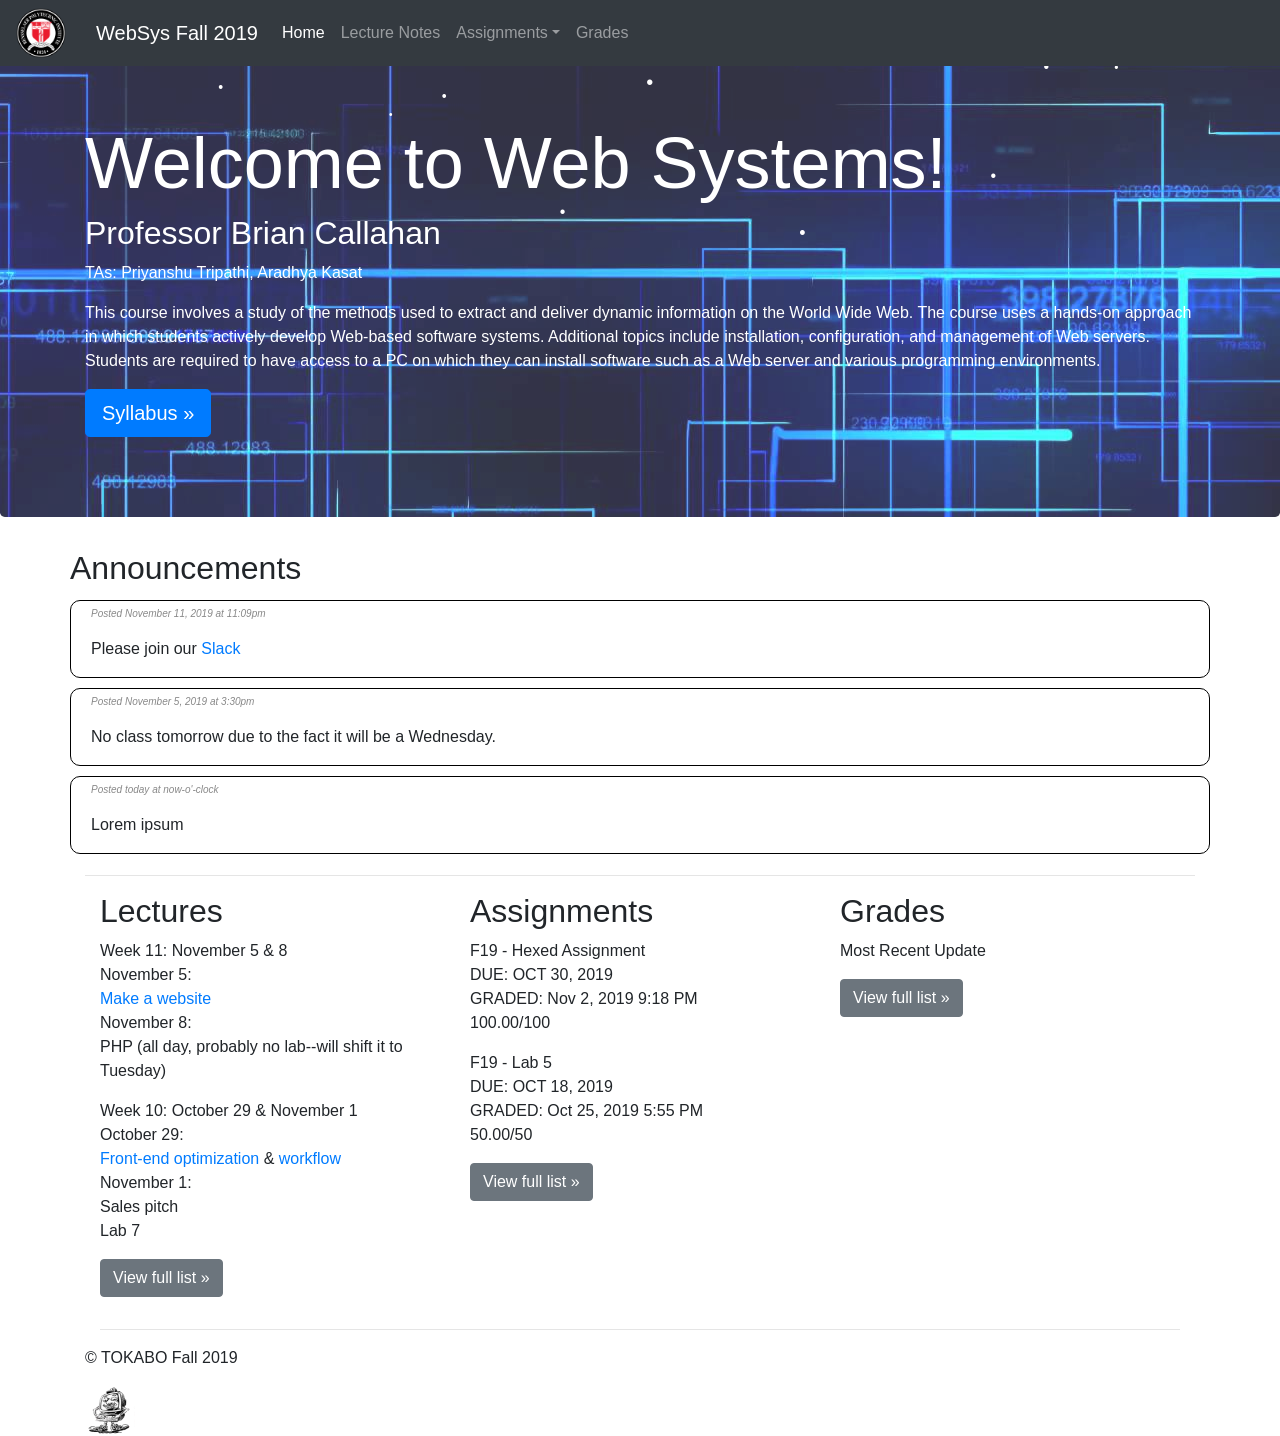
<file: index.html>
<!doctype html>
<html lang="en">
  <head>
    <meta charset="utf-8">
    <meta name="viewport" content="width=device-width, initial-scale=1, shrink-to-fit=no">
    <meta name="description" content="">
    <meta name="author" content="">

    <title>Jumbotron Template for Bootstrap</title>

    <!-- Bootstrap core CSS -->
    <link href="bootstrap.min.css" rel="stylesheet">

    <!-- Custom styles for this template -->
    <link href="jumbotron.css" rel="stylesheet">

    <!-- Personal Sttyling -->
    <link href="styles.css" rel="stylesheet">
  </head>

  <body>

    <nav class="navbar navbar-expand-md navbar-dark fixed-top bg-dark">
      <img src="images/rpi.png" id="rpi-logo">
      <a class="navbar-brand" href="#">WebSys Fall 2019</a>
      <button class="navbar-toggler" type="button" data-toggle="collapse" data-target="#navbarsExampleDefault" aria-controls="navbarsExampleDefault" aria-expanded="false" aria-label="Toggle navigation">
        <span class="navbar-toggler-icon"></span>
      </button>

      <div class="collapse navbar-collapse" id="navbarsExampleDefault">
        <ul class="navbar-nav mr-auto">
          <li class="nav-item active">
            <a class="nav-link" href="#">Home <span class="sr-only">(current)</span></a>
          </li>
          <li class="nav-item">
            <a class="nav-link" href="#">Lecture Notes</a>
          </li>
          <li class="nav-item dropdown">
            <a class="nav-link dropdown-toggle" href="http://example.com" id="dropdown01" data-toggle="dropdown" aria-haspopup="true" aria-expanded="false">Assignments</a>
            <div class="dropdown-menu" aria-labelledby="dropdown01">
              <a class="dropdown-item" href="#">Labs</a>
              <a class="dropdown-item" href="#">Classwork</a>
              <a class="dropdown-item" href="#">Quizzes</a>
            </div>
          </li>
          <li class="nav-item">
            <a class="nav-link" href="#">Grades</a>
          </li>
        </ul>
      </div>
    </nav>

    <main role="main">

      <!-- Main jumbotron for a primary marketing message or call to action -->
      <div class="jumbotron">
        <div class="container">
          <h1 class="display-3">Welcome to Web Systems!</h1>
          <h2 style="font-family: 'Comic Sans MS',sans-serif">Professor Brian Callahan</h2>
          <p>TAs: Priyanshu Tripathi, Aradhya Kasat</p>
          <p>This course involves a study of the methods used to extract and deliver dynamic
            information on the World Wide Web. The course uses a hands-on approach in
            which students actively develop Web-based software systems. Additional topics
            include installation, configuration, and management of Web servers. Students are
            required to have access to a PC on which they can install software such as a Web
            server and various programming environments.</p>
          <p><a class="btn btn-primary btn-lg" href="files/syllabus.pdf" role="button">Syllabus &raquo;</a></p>
        </div>
      </div>
      <div class="container">
        <!-- Example row of columns -->
        <div class="row">
            <h2>Announcements</h2>
            <section class="announcement">
              <p class="date-time">Posted November 11, 2019 at 11:09pm</p>
              <p>Please join our <a href="https://rpi-websys.slack.com">Slack</a></p>
            </section>
            <section class="announcement">
              <p class="date-time">Posted November 5, 2019 at 3:30pm</p>
              <p>No class tomorrow due to the fact it will be a Wednesday.</p>
            </section>
            <section class="announcement">
              <p class="date-time">Posted today at now-o'-clock</p>
              <p>Lorem ipsum</a></p>
            </section>
        </div>
      <hr>
      <div class="container">
        <!-- Example row of columns -->
        <div class="row">
          <div class="col-md-4">
            <h2>Lectures</h2>
            <p>
              Week 11: November 5 & 8<br/>
              November 5:<br/>
              <a href="https://docs.google.com/document/d/1mVpUZHvviPy-B2a6R9BQdKn-q3cU4P4YWVHTmZlYlkA/edit?usp=sharing">Make a website</a><br/>
              November 8:<br/>
              PHP (all day, probably no lab--will shift it to Tuesday)<br/>
            </p>
            <p>
              Week 10: October 29 & November 1<br/>
              October 29:<br/>
              <a href="https://drive.google.com/file/d/1Wrtmi9mM5d-a1wpFIfSCW92NMoLGltBn/view?usp=sharing">Front-end optimization</a> & <a href="https://drive.google.com/file/d/1P1B3n6JglKj_NPARfxENy5dn40_Kvxde/view?usp=sharing">workflow</a><br/>
              November 1:<br/>
              Sales pitch<br/>
              Lab 7<br/>
            </p>
            <p><a class="btn btn-secondary" href="#" role="button">View full list &raquo;</a></p>
          </div>
          <div class="col-md-4">
            <h2>Assignments</h2>
            <p>
              F19 - Hexed Assignment<br/>
              DUE: OCT 30, 2019<br/>
              GRADED: Nov 2, 2019 9:18 PM<br/>
              100.00/100<br/>
            </p>
            <p>
              F19 - Lab 5<br/>
              DUE: OCT 18, 2019<br/>
              GRADED: Oct 25, 2019 5:55 PM<br/>
              50.00/50<br/>
            </p>
            <p><a class="btn btn-secondary" href="#" role="button">View full list &raquo;</a></p>
          </div>
          <div class="col-md-4">
            <h2>Grades</h2>
            <p>Most Recent Update</p>
            <p><a class="btn btn-secondary" href="#" role="button">View full list &raquo;</a></p>
          </div>
        </div>

        <hr>

      </div> <!-- /container -->

    </main>

    <footer class="container">
      <p>&copy; TOKABO Fall 2019</p>
      <img src="images/sisman.png" alt="Our lord and savior" width="50px" height="50px">
    </footer>

    <!-- Bootstrap core JavaScript
    ================================================== -->
    <!-- Placed at the end of the document so the pages load faster -->
    <script src="https://code.jquery.com/jquery-3.2.1.slim.min.js" integrity="sha384-KJ3o2DKtIkvYIK3UENzmM7KCkRr/rE9/Qpg6aAZGJwFDMVNA/GpGFF93hXpG5KkN" crossorigin="anonymous"></script>
    <script>window.jQuery || document.write('<script src="jquery-slim.min.js"><\/script>')</script>
    <script src="popper.min.js"></script>
    <script src="bootstrap.min.js"></script>
    <script src="snowstorm.js"></script>
  </body>
</html>
</file>
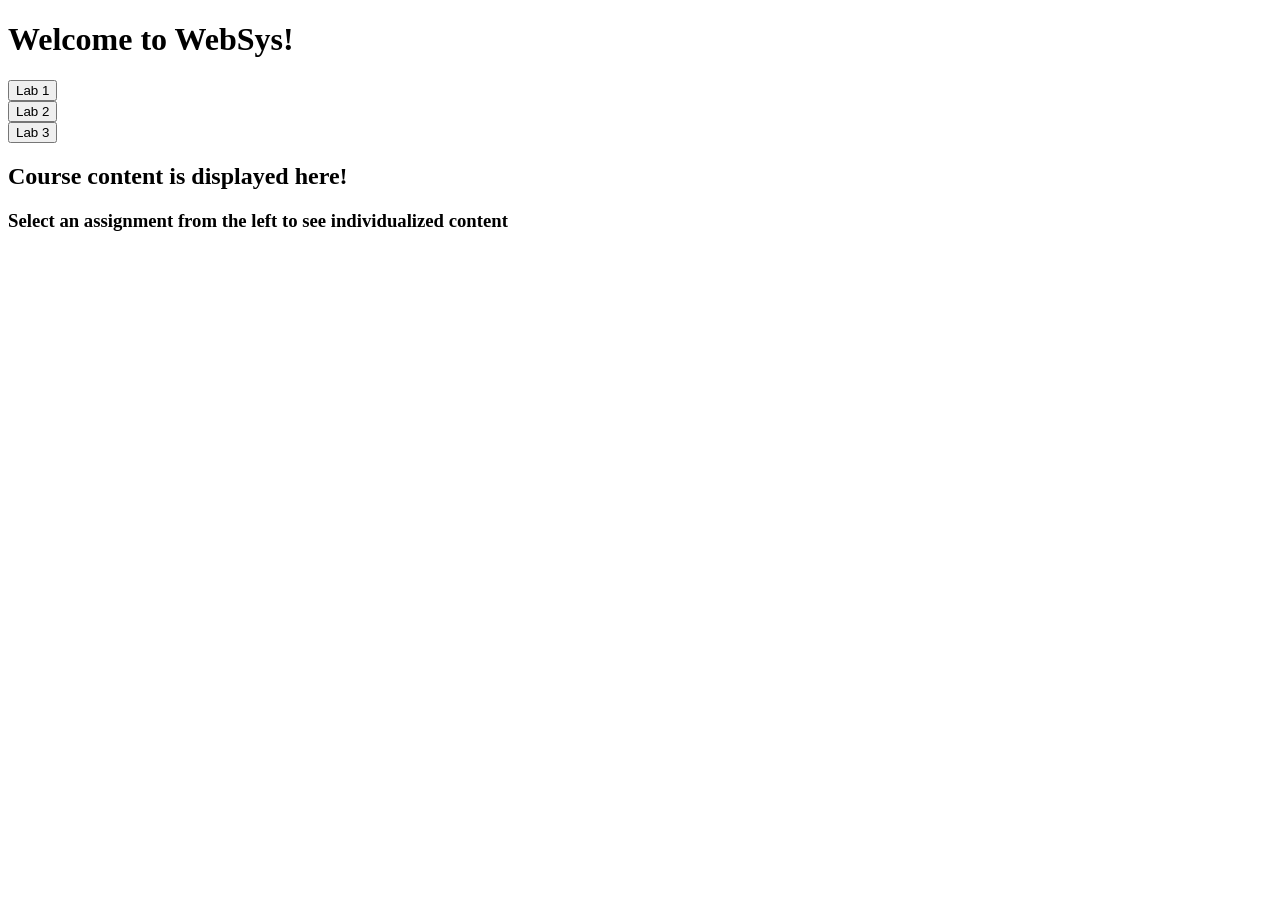
<file: quiz.html>
<!doctype html>
<html>
  <head>
      <title>WebSys Class Landing page</title>
    <script rel="text/javascript" src="script.js"></script>
      <link rel="stylesheet" type="text/css" href="styles.css">
  </head>
  <body>
    <main>

      <h1> Welcome to WebSys! </h1>

      <section id="sidebar">
        <form>
          <input type="button" value="Lab 1" id="lab1_link"> <br />
          <input type="button" value="Lab 2" id="lab2_link"> <br />
          <input type="button" value="Lab 3" id="lab3_link"> <br /> 
        </form>
      </section>

      <section id="content">
        <h2 id="courseTitle1"> Course content is displayed here! </h2>
        <h3 id="courseTitle2"> Select an assignment from the left to see individualized content </h3>

        <article id="lab1_article" hidden>
          <h2> Lab 1 </h2>
          <p>
            <br />Part 0xFFFFFFFF: Behavior and expectations (Yes, we're 32-bit only here)
            <br />I realize that I am not in class today. Just because I am not physically present does not mean I do not know what is going on. Word of your behavior, if negative, will very quickly spread among the faculty and therefore get back to me. You are to treat the TA how you would treat me.
            <br /><br />
            <br />Part 0: Before asking questions
            <br />This is a class about web development.
            <br /><br />
            <br />Part of web development is participating in a community of people who are able and willing to help. As most of you likely already know, searching with Google and sites like StackExchange can help answer many of your questions.
            <br /><br />
            <br />To participate in this community and to get the best results, you need to interact with it in a contributory and respectful manner.
            <br /><br />
            <br /><br />While I am not much of a fan of esr, this page does contain good, if blunt, advice for how to ask questions. Read that section before continuing on. Read the rest of the page some time after class today but before you come back to class on Tuesday.
            <br /><br />
            <br />In short, just as office hours are for those who have attended lecture, help during lab will go to those who have put in the effort to help themselves first. No one learns anything by being spoon-fed solutions. As I mentioned in class last time, I am the kind of person who, if you ask him a yes or no question, will do everything in his power to not give you a yes or no answer. I will, however, give you hints on where you should consider looking. If you receive a response of "check the documentation" or "Google the error message," the TAs and I are not blowing you off: we're trying to teach you how to troubleshoot a problem, which will be much more beneficial to you in the long run (and you're likely to get a better grade on whatever assignment you're working on).
            <br /><br />
            <br />Remember that labs are to be done individually. You may ask your team members for help and inspiration, but you must complete the labs on your own and submit your own work. The only exception to this rule is today. Today we are going to be one big group. This means that if you finish before others and are bored and have nothing to do, you are not allowed to leave. Identify and ask others on your team if they need help. Then, just like us, do not spoon-feed them answers. Help them figure out how to overcome the problem on their own. Nothing reinforces your learning better than teaching others. If your whole team is done, move on to others. If you can't find people to help, spend the time working with your team on your projects. You do have a proposal due in only a few weeks...
            <br /><br />
            <br />When everyone in the class is finished, then you may all leave.
            <br /><br />
            <br />Part 1a: Install your *AMP stack
            <br />An AMP stack is typically installed in one of two ways: via a prepackaged Apache distribution (usually with a standalone installer of some sort), or via your operating system's package management system. You may also install from source, though in practice this is usually reserved for situations where no other method will suffice... if you choose to do so, best of luck. Choose the method that suits your needs and level of experience. The minimum requirements are as follows, regardless of OS. As always, the latest and greatest is best:
            <br /><br />
            <br />Apache 2.2+
            <br />MySQL 5.x+ or MariaDB 10.x+
            <br />PHP 5.6+
            <br /><br />
            <br />Recommended for *BSD or Linux: Get the software from your package manager (pkg_add, pkg, apt, yum, etc.)
            <br />Recommended for Mac: Homebrew
            <br />Recommended for Windows: XAMPP
            <br /><br />
            <br />Additionally, you could choose to run a virtual machine with XAMPP inside. This would be an OS-independent solution.
            <br /><br />
            <br />*BSD and Linux people:
            <br />There are some potential gotchas if you go the package manager route:
            <br /><br />
            <br />Installing the mysql package likely will only install the MySQL client. You'll need the mysql-server package as well.
            <br />Likewise, the php package may not include any integration with mysql by default. You'll need the php-mysql package for that.
            <br />Apache is sometimes listed as httpd. This may also be the name of the package you need to install.
            <br />Every package manager names packages their own way, so names might be slightly different than what I list above.
            <br />Many package managers have silently replaced MySQL with MariaDB. So even though you installed the mysql packages, you got mariadb. That's fine.
            <br /><br />
            <br />After installation, use the documentation for your distribution to determine how to turn on Apache and the MySQL Server, and test that your Web server is up and running by visiting “localhost” in your browser. Note that this is configured in your hosts file to resolve to the loopback address (127.0.0.1) of your host, thereby allowing you to connect.
            <br /><br />
            <br />Part 1b: Install phpMyAdmin
            <br />phpMyAdmin is a Web-based database administration tool, available at http://www.phpmyadmin.net/home_page/downloads.php. It is already included in most Apache distributions, as well as via most package managers (e.g., on OpenBSD: pkg_add phpMyAdmin).
            <br /><br />
            <br />If phpMyAdmin is not already installed, simply follow the instructions at http://www.phpmyadmin.net/documentation/#quick_install
            <br /><br />
            <br />To receive credit for Part 1: Demonstrate that Apache, MySQL and PHP are working by installing phpMyAdmin and accessing it via localhost (usually http://localhost/phpmyadmin). If you can access phpMyAdmin using the default mysql username “root” with no password, congratulations! Your server is configured correctly. Take a screenshot of that page and save it somewhere for now.
            <br /><br />
            <br />Part 2: Name-based virtual hosts
            <br />Name-based virtual hosts (along with multiple databases) are often used by Web developers to work on several projects simultaneously, without having to constantly change the directory structure or work on multiple servers.
            <br />This is accomplished by using name-based virtual hosts to assign arbitrary (non-conflicting) domain names to each project, and using the hosts file to allow requests for those same names to resolve back to 127.0.0.1 (or ::1 for IPv6) (just like localhost). Because the required Host header sent with each request will show the domain name requested, Apache can still distinguish between virtual hosts to determine which directory structure and other configuration settings to use.
            <br />We are going to set up a few virtual servers for this class.
            <br />First, create a new directory on your filesystem called websys, and a subdirectory called lab1. Save the following as index.php within that directory:
            <br /><br />&lt;?php
            <br /><br />phpinfo();?&gt;
            <br />This simply prints a page detailing PHP's configuration on a server. Now, find your server's httpd.conf file, and create a new virtual host entry at the bottom of the file. Yes, I'm aware I'm not quite telling you how to do that.
            <br />Virtual hosts are defined in containers, which specify the IP and port. Add a container specifying a server name of lab1.websys. The DocumentRoot should be the full path to the lab1 directory you created earlier (with no trailing slash).
            <br />Finally, add an entry in your hosts file mapping your new virtual host to 127.0.0.1.
            <br />Note that httpd.conf changes are only processed when the server first starts. Restart Apache for the changes to take effect.
            <br />After visiting http://lab1.websys, you should see a printout of PHP's configuration. If so, congratulations! Name-based virtual hosting has been configured correctly for that domain. Output this page to a pdf file.
            <br />To keep projects organized in this course, add a virtual host for websys which will allow for the file directory to be shown if an index.php or .html does not exist. Then repeat the process by adding new subdirectories under websys/ and changing both the ServerName and DocumentRoot directives of your respective containers. Remember that we will have 10 labs this semester.
            <br />To receive credit for the lab: copy your screenshots, config files, and your hosts file into your lab1 directory. Add a readme file which explains what you did and how you arrived at these files, and zip the entire websys directory with the convention of RCSid-websys-lab#.zip, where # is your lab number, in this case 1. Upload the zip file to LMS.
            <br />When everyone has submitted something, you may leave.
          </p>
        </article>

        <article id="lab2_article" hidden>
          <h2> Lab 2 </h2>
          <p>
            <br />Part (-1): Before you begin
            <br />REMEMBER:
            <br />1. You know more than you think you do. Everything you need to complete the lab can be found either in your head, in your notes, in Tuesday's slides, or a very quick Google search away.
            <br />2. BREAK EVERYTHING. Break everything so badly you have no idea how to fix it. Be bold and boisterous and loud in your mistakes. More so than when you're 100% sure of something. After you've broken everything and experimented as much as you can, then go ahead and do the lab for real.
            <br />3. Don't overthink the directions. But do make sure you follow the directions as asked. Part of your grade for the lab is based on whether or not what you submit matches the specifications.
            <br />4. Again, treat the TA like you would treat me.
            <br />5. Labs are not meant to be finished in class! Lab days are for you to get your bearings on the assignment, ask any questions you need to, and get started with a plan of action to take you through the week.
            <br />
            <br />Part 0: Setup
            <br />Create a new directory for Lab 2 if you have not done so already. You may choose to serve this lab from a new virtual host, though doing so is not required to receive credit. Ensure that you have a text editor or other integrated development environment (IDE) ready. Which one you use doesn't matter, so long as you are comfortable and efficient in its use (or are willing to invest the time to learn it). Finally, ensure that you have a browser add-on that allows you to view computed CSS values and visually browse through the box model. (e.g. Chrome and Chrome dev tools). If you don't know what text editor/IDE to use, Microsoft Visual Studio Code is popular (and free!).
            <br />
            <br />Part 1: Semantic HTML
            <br />For this part of the lab, you will be marking up a playlist of your six (6) favorite songs. Each entry must include the following information:
            <br />* Track Name
            <br />* Artist - with a link to the artist's website
            <br />* Album Name - with a link to its page (if any) on Allmusic.com
            <br />* Album Cover (Image)
            <br />* Release Date
            <br />* Genre(s) - list multiple if appropriate
            <br />
            <br />Think about the semantic correctness of the elements you're using, keeping in mind that your document might not always be rendered by a browser (how would you communicate this information to a blind person using a screen reader?).
            <br />
            <br />To receive credit for Part 1: Name your HTML file RCSID-lab2part1.html and save it in your lab2 directory. Create a RCSIDlab2READ.ME file, and in it explain the reasoning for the markup you chose and explain how your HTML is semantically correct. Additionally, add a screenshot of your browser with the html page and save it as RCSIDlab2part1.xxx (jpg, png, etc.) in your lab2 directory.
            <br />
            <br />Part 1: 3 files - HTML, Read.me, and Screenshot (jpg, png, etc.)
            <br />
            <br />Part 2: XML
            <br />Yes, I know we will focus on HTML for a lot of things, but you should have XML under your fingertips (who knows--you may want to use it in your projects or the future).
            <br />
            <br />Create a new file, RCSID-lab2part2.xml, and mark up the same content that you did in Part1, this time in XML. Although you may choose whichever labels and attributes for your tags that make sense, take care to structure the document in a hierarchical, extensible way. Recall that XML may be valid, but must be well-formed.
            <br />
            <br />If you are having difficulty with this part (and want your XML to neatly display on your browser), please look up XSLT:
            <br />https://www.w3schools.com/xml/xml_xslt.asp
            <br />Make a new file called “style.xsl" and link to it by putting the following after the XML prologue:
            <br />&lt;?xml-stylesheet type="text/xsl" href="style.xsl"?&gt;
            <br />
            <br />NOTE: You are not required to have your XML for this part display neatly in a browser (but you can use XSLT to do it--for extra credit). Hence why no screenshot is required here (but... see part 4). You can put all the usual HTML tags you need for this in your XSLT stylesheet &lt;a href="..."&gt;, &lt;img src="..."&gt;, etc.
            <br />
            <br />To receive credit for Part 2: Place your XML file in your lab2 directory. In the comments of your Read.me file, explain the reasoning for the markup you chose and be prepared to explain how your XML is semantically correct.
            <br />
            <br />Part 2: 1 file - XML
            <br />
            <br />Part 3: HTML and CSS
            <br />Create a new file, RCSID-lab2part3.css. Edit your HTML file to reference the CSS externally using the &lt;link&gt; tag in the &lt;head&gt; of your document and save this as RCSIDlab2part3.html. This is always the preferred way to add CSS to an HTML document, as it further separates the presentation from semantic markup and promotes the reuse of CSS between documents. Make sure that song title is in small-caps, the artist is in bold and in a 20 percent larger font, the album is italicized, the release date and genres are in a proportionally reduced font size, and that the genres appear as a list with dashes. The album cover should appear to the right of each listing, and the title of your favorite song should appear in green. There should be a border around your list as well as an entry centered at the bottom indicating the end of the list, in a smaller, italicised font. Make sure that you add a header for each column indicating the content for each. You may not use tables for part 3.
            <br />
            <br />To receive credit for Part 3: Place your HTML and CSS files in your lab2 directory. Using comments in your file(s), and in your Read.me file, explain the logic for the markup you have chosen and make sure your markup is well documented. Additionally, add a screenshot of your browser with the html page and save it as RCSIDlab2part3.xxx (jpg, png, etc.) in your lab2 directory.
            <br />
            <br />Part 3: 3 files - HTML, CSS, and Screenshot (jpg, png, etc.)
            <br />
            <br />Part 4: XML and CSS
            <br />Turns out you can use CSS in your XML documents!
            <br />
            <br />According to the base specification, XML documents may also refer to CSS.
            <br />
            <br />After the XML prologue:
            <br />&lt;?xml-stylesheet type="text/css" href="x"?&gt;
            <br />(See the slides from Tuesday for a note about XML prologues--or use Google.)
            <br />
            <br />Create a new file called RCSIDlab2part4.css, and modify your XML document to refer to this new stylesheet. Edit the stylesheet such that the information should be displayed with each item on a separate line. The Song title should be first and should be slightly smaller than the ArtistName which should also be in blue. The Album name should remain in italics. The hyperlink should work, and the image should be last, not be part of the hyperlink, and must be forced to be the same size as the other images. Finally, there should be at least one line separating each entry in your list. This time, in order to be able to display your image and hyperlink using the HTML tags, you will need to add the html namespace to your XML file by adding an attribute to the root_element tag--which is done by adding
            <br />&lt;root_element xmlns:html="http://www.w3.org/1999/xhtml"&gt;
            <br />to your XML file after the stylesheet directive. Alternatively you can accomplish this without using the img element. However, you will need some other means of rendering the image on the page using CSS (hint: look into how backgrounds are displayed).
            <br />
            <br />Take note of what happens with the margins: one might assume that two elements vertically separated by opposing margins, the one with the greater value will apply, and the other will collapse to zero. This rendering behavior is known as “collapsing margins," and is used to maintain vertical rhythm when elements are in the normal flow of the page. Elements outside of the normal page flow (those that are floated, positioned absolutely, etc.) will not have their margins collapsed.
            <br />
            <br />To receive credit for Part 4: Show that the appropriate changes were made using your CSS. Add the two RCSIDlab2part4.css and xml files to your lab2 directory. Add a screenshot to the directory named RCSIDlab2part4.xxx (jpg, png, etc) as well. As above add any comments to your read.me file.
            <br />
            <br />Part 4: 3 files - XML, CSS, and Screenshot (jpg, png, etc.)
            <br />
            <br />Grading rubric:
            <br />10 points - Part 1
            <br />10 points - Part 2
            <br />10 points - Part 3
            <br />10 points - Part 4
            <br />10 points - Creativity
            <br />
            <br />(What is creativity? Creativity is going above and beyond what is being asked of you in some meaningful way. Cater to your strengths. For some of you, creativity may be wowing us with HTML page design. For others, it will be interesting usage of CSS. Others might go as far as to begin to define their own mini-ML in XML. It doesn't, nor should it, need to be everything. It just has to be something, and it has to be enough of that something to show us how you are beginning to grow and develop into your own unique web developer.)
          </p>
        </article>

        <article id="lab3_article" hidden>
          <h2> Lab 3 </h2>
          <p>
            Assignment #1 - HTML, CSS & Microformats

            <br />Assignments must be completed individually, and all referenced materials (tutorials, guides, documentation, etc.) must be cited. Each assignment will typically have a component that requires a bit of original research related to a topic covered in class. You are welcome to ask questions, though you are expected to do a fair amount of legwork on your own.  Review esr's guide on asking good questions from Lab 1 to get the most out of any outside help requested.
            <br />The resume, Due Friday, October 4, 2019 at 11:59pm
            <br />Online portfolios are often used to showcase the work of web professionals, not only to highlight their experience but also to demonstrate that experience in the document itself. Regardless of whether you intend to pursue a career in the field, however, it never hurts to have an online resume that you can link to. For this assignment, you will be creating a resume that demonstrates your proficiency with the skills you've learned in class so far, while highlighting your other talents and experience.
            <br />Part 1: Markup & CSS
            <br />Your resume, named RCSID.html (styled with RCSID.css), should include...
            <br />     -  Full Name
            <br />     -  Address
            <br />     -  Phone
            <br />     -  Email (link)
            <br />     -  Photo of yourself
            <br />     -  Objective Statement/Intro
            <br />     -  Education (minimum 2 items, include secondary school)
            <br />         - -  Institution (link to website if available)
            <br />         - -  Degree Program
            <br />         - -  Dates
            <br />         - -  Details/Accomplishments
            <br />     -  Work Experience (minimum 3 items)
            <br />         - -  Organization (link to website if available)
            <br />         - -  Title
            <br />         - -  Dates
            <br />         - -  Details/Accomplishments
            <br />     -  Skills (minimum 8 items)
            <br />If you do not have the given number of entries for a given item, you may (must) invent items to fill the difference for the purposes of this assignment.
            <br />Part 1b: Microformats
            <br />Microformats provide a set of conventions for reusing existing HTML tags and attributes to embed additional semantic information into the document. The hCard microformat, for example, uses tags and attributes to provide additional metadata about individuals and organizations and their contact information (similar to a business card).
            <br />To receive credit for this part of the assignment, research the hCard microformat, and use it to mark up your contact information.
            <br />Other requirements for Part 1:
            <br />     -  DOCTYPE: HTML 4.01 Strict, XHTML 1.0 Strict, HTML5, or any DTD that is a superset of (includes) these specifications. Choose the one that meets the needs of your document instance according to the specs outlined above. Note: Ensure the semantic meaning of all elements you use matches the doctype you're using. Meanings can and do change between each HTML version. Double-check your work by reading the spec relevant to your markup!
            <br />     -  Must be presentable in the following browsers:
            <br />         - -  Chrome (latest)
            <br />         - -  Firefox (latest)
            <br />     -  Markup must validate according to the doctype used. Use a validator to check your work!
            <br />     -  CSS must validate as either CSS 2.1 or CSS3, with exceptions made for vendor-prefixed properties and those added through conditional comments. If in doubt, ask.
            <br />Some things to consider:
            <br />Make sure your markup is semantically correct. This isn't always as easy as it sounds! You'll want to look up a reference, and search the Web for examples of how others mark up similar content. Avoid using divs and spans unless no other element makes intuitive sense, and be prepared to explain why.
            <br />Make good use of positioning. Have a look at how other websites (especially single-page resumes and portfolios) lay out their content. Use them for inspiration only, and be sure to reference them in your README.txt if you do!
            <br />Pay attention to layout and design. You won't be graded as Electronic Media, Arts, and Communication (EMAC) seniors as far as visual design is concerned, but as IT/CS students who genuinely care about making something look nice. It should be both readable and presentable.
            <br />Format your markup and CSS consistently with respect to case, indentation, etc. Using two spaces for indentation between each nested level in HTML (and in front of each declaration in CSS) is generally standard. Recall that good markup is self-documenting, though comments may (and should) be used to assist in organizing the source.
            <br />Be creative and experiment!
            <br />Part 2: README.txt
            <br />In addition to the markup and CSS, submit a file called README.txt. The file must include:
            <br />     -  Your name
            <br />     -  Responses to the following questions, in the fewest amount of words necessary to explain thoroughly...
            <br />         - -  Why did you select the doctype you used?
            <br />         - -  How does your doctype compare to other commonly seen (strict) doctypes?
            <br />         - -  How is the markup for your document semantically correct? Are there any non-semantic elements that you needed for styling purposes? If you used divs and/or spans, be sure to account for them in your explanation.
            <br />         - -  In your own words, how is the hCard information you added useful to both humans and automated user agents trying to access your content?
            <br />     -  A list of any and all works referenced throughout the assignment, including tutorials, reference sheets, etc. Failure to cite all referenced works may result in a zero for the assignment and a two-letter drop in your final grade. When in doubt, email the instructor or TA.
            <br />Grading Rubric:
            <br />Valid Semantic Markup
            <br />20 points
            <br />Microformats
            <br />15 points
            <br />Quality of Visual Presentation
            <br />15 points
            <br />Quality of CSS (use of selectors, properties, etc)
            <br />15 points
            <br />Markup Style (indentation, comments, etc)
            <br />15 points
            <br />README.txt
            <br />20 points
            <br />Total Assignment Value: 100 points 
            <br />Submissions
            <br />To submit your assignment, package your HTML, CSS and README.txt all in the same archive (zip or tar.gz), named RCSID_a1. Submissions should be sent via the assignment section on LMS.
            <br />Challenge: Web Fonts & CSS3 (not to be started before 9/27!)
            <br />As (we will) discuss in class (on 9/27), progressive enhancement is a design philosophy in which a basic experience is created that will function on all audience browsers, and steadily embellished upon using features available to more modern browsers. More specifically, the developer begins with content annotated with solid semantic markup as a base, applies CSS (and possibly JavaScript), and then adds to that base according to the capabilities of increasingly more modern user agents.
            <br />For a possible, additional ten points. Use Web fonts and CSS3 to enhance the visual presentation of your document. In your README.txt, explain how your markup and stylesheet leverages the principles of progressive enhancement. Remember: the requirements state that the experience has to be functional in all listed browsers. This doesn't mean they have to be identical (though ideally they should be functionally identical).
            <br />Note: It isn't enough to simply apply a few random CSS3 properties and change the font of everything in the document to receive full credit. You will be graded on your creativity as well as the execution. Experiment!
            <br />Challenge Grading Rubric:
            <br />Use of Web Fonts and CSS3
            <br />7 points
            <br />README.txt
            <br />3 points
            <br />Date: 
            <br />Submit either as a ZIP file or tarball of all required files.
            <br />NOTE: Max value for this assignment is 100 points.  If you accept the challenge - points will be added to the total received for the main assignment.  If the points for the main assignment are less than 100, then the challenge points will be added to the total.
          </p>
        </article>

        <form>
          <input type="button" value="Export" id="export" hidden> <br />
        </form>

      </section>

    </main>
  </body>
</html>
</file>
<file: jumbotron.css>
/* Move down content because we have a fixed navbar that is 3.5rem tall */
body {
  padding-top: 3.5rem;
}
</file>
<file: styles.css>
#rpi-logo {
    height: 50px;
    border: 10px;
    margin-right: 30px;
}
.jumbotron{
    background-image: url("images/top2.jpg");
    color: white;
}
.announcement{
    display: block;
    width: 100%;
    border: 1px solid black;
    border-radius: 10px;
    margin: 5px 0;
}
.announcement p {
    margin-left: 20px;
}

.date-time{
    font-style: italic;
    font-size: 10px;
    color: #888888;
    margin-top: 5px;
}

.jumbotron{
    background-image: url("images/top2.jpg");
    color: white;
    background-color: rgba(255,255,255,0.2);
    background-blend-mode: lighten;
}
</file>
